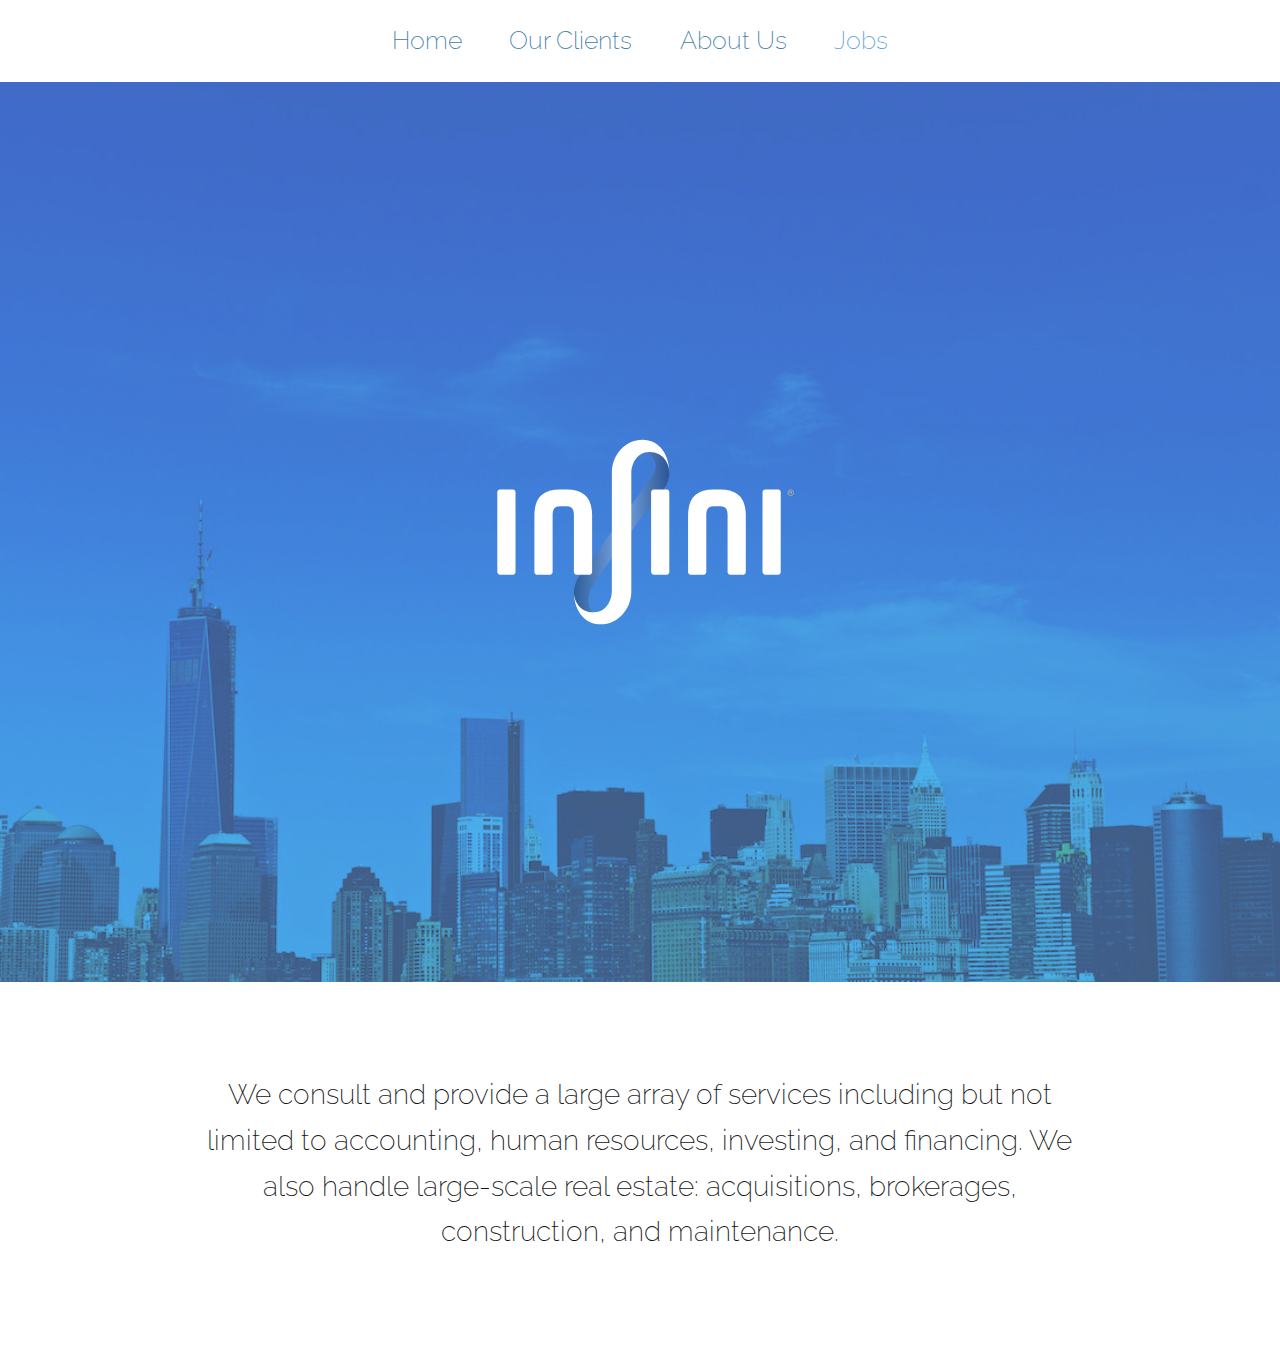
<file: index.html>
<!DOCTYPE html> <!--[if IE 8]><html class="no-js lt-ie9" lang=en><![endif]--> <!--[if gt IE 8]>><!<![endif]--> <html class=no-js lang=en> <head> <meta charset=utf-8> <meta content='width=device-width' name=viewport> <link href="css/style.css" rel=stylesheet /> <title>Infini</title> </head> <body class='animated__appear index is__background--color--blue'> <div class=traffic-light></div> <div class=body-colord> <section class=section__nav> <ul class=nav__container> <a href='/'> <li class='nav__list nav__list--color'> <h3>Home</h3> </li> </a> <a href='/clients'> <li class='nav__list nav__list--color'> <h3>Our Clients</h3> </li> </a> <a href='/about'> <li class='nav__list nav__list--color'> <h3>About Us</h3> </li> </a> <a href='/jobs'> <li class='nav__list nav__hiring'> <h3>Jobs</h3> </li> </a> </ul> </section> <section class=section__index> <div class='index__splash--container g Aligner g'> <div class='gc small-12 columns index__logo--container'> <div class='site__logo--white gc'></div> </div> </div> </section> <section class=is__background--white> <div class=row> <div class='small-10 small-offset-1 columns'> <h3 class='index__splash--description--secondary is__text--centered is__text--darker puffer puffer--top'> We consult and provide a large array of services including but not limited to accounting, human resources, investing, and financing. We also handle large-scale real estate: acquisitions, brokerages, construction, and maintenance. </h3> </div> </div> </section> <script src="js/script.js"></script> <script>
        // first, create the object that contains
        // configuration variables
        MTIConfig = {};
        
        // next, add a variable that will control
        // whether or not FOUT will be prevented
        MTIConfig.EnableCustomFOUTHandler = true // true = prevent FOUT
          // FONTS.COM ANTI FOUT END
      </script> </div> </body> </html>
</file>
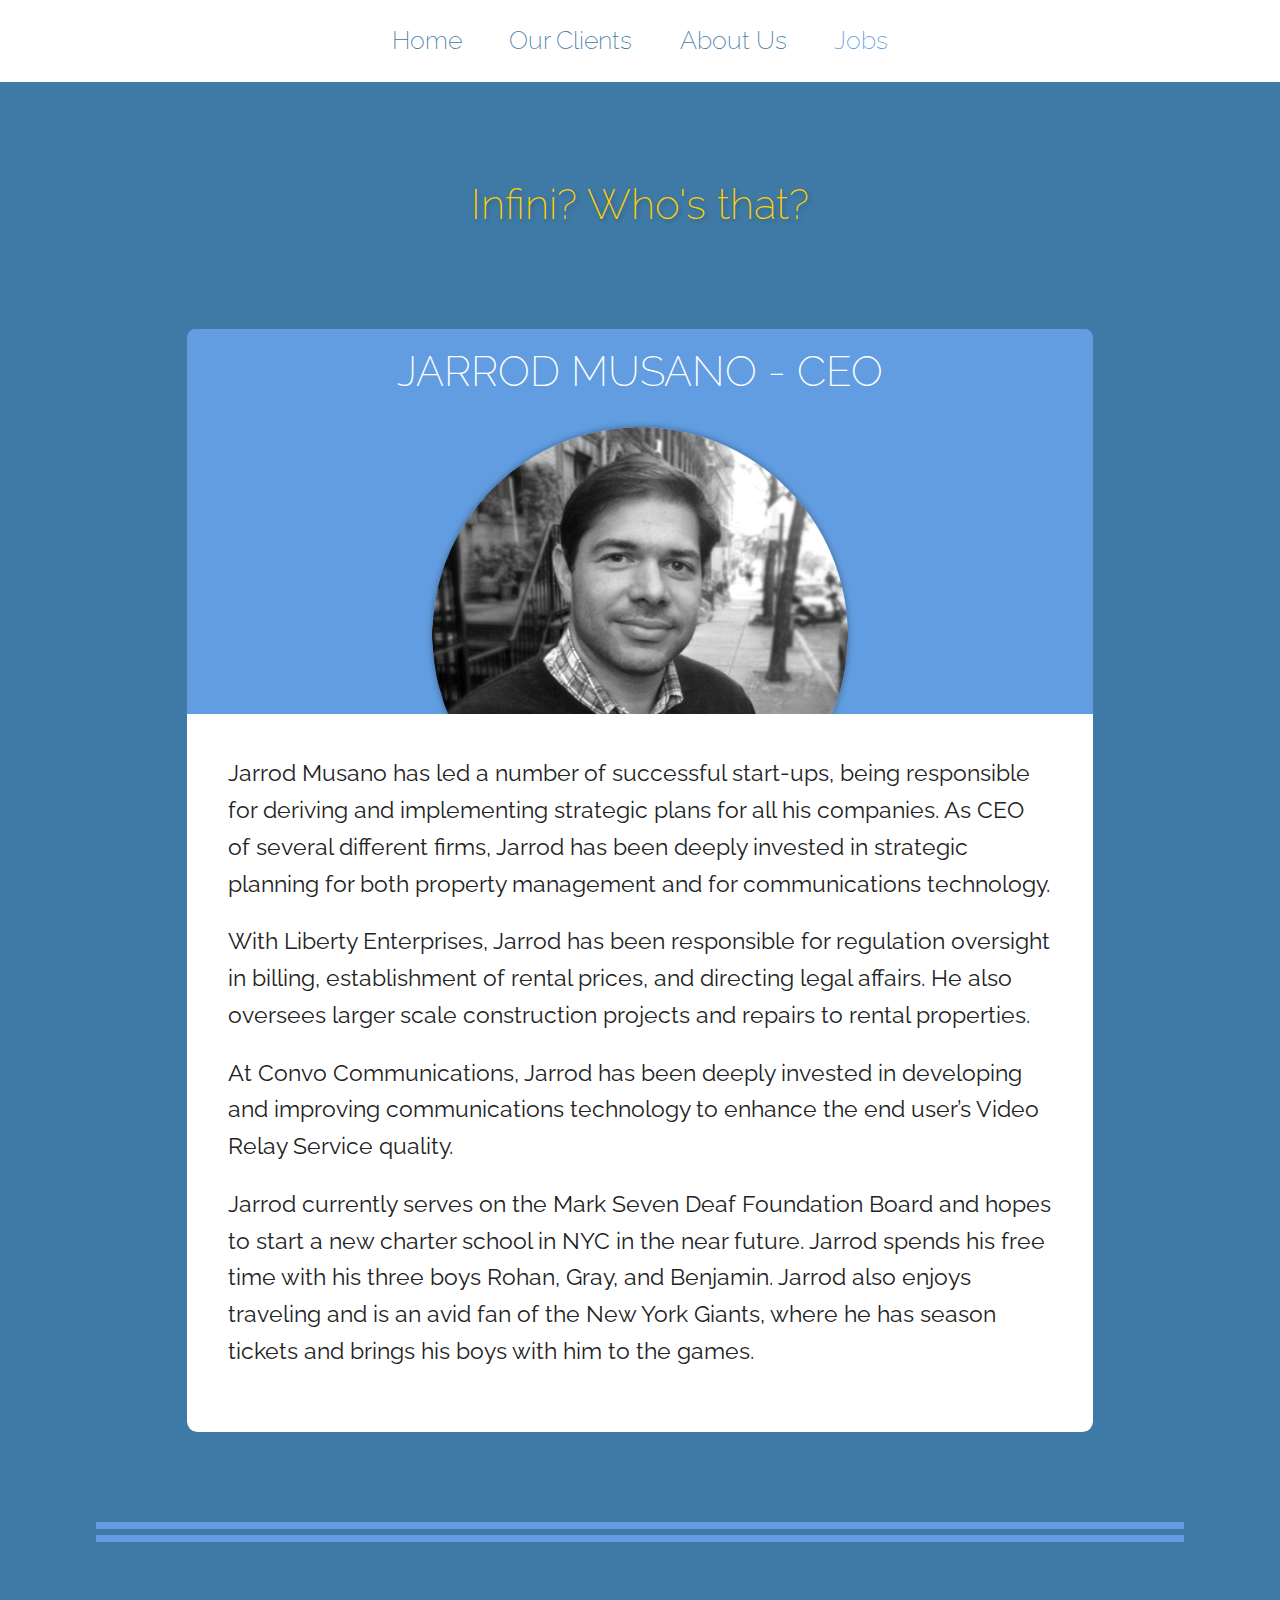
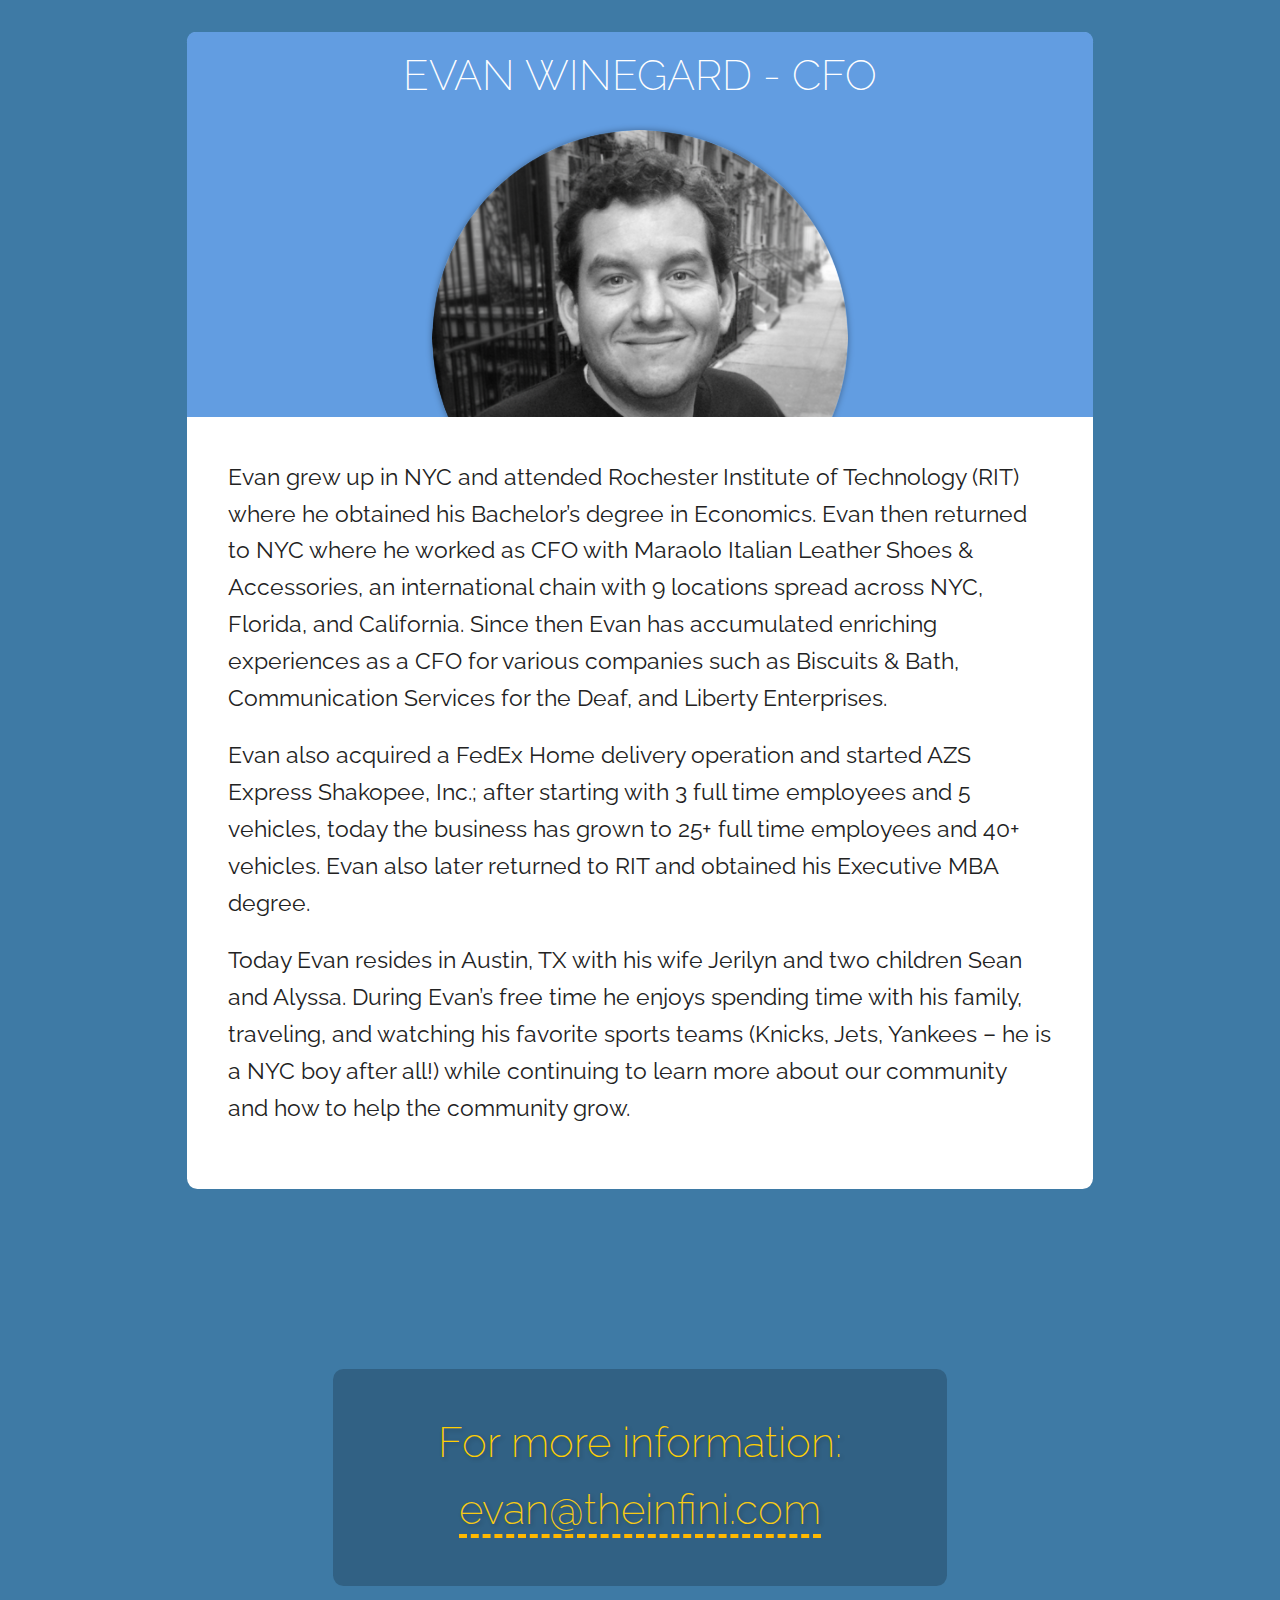
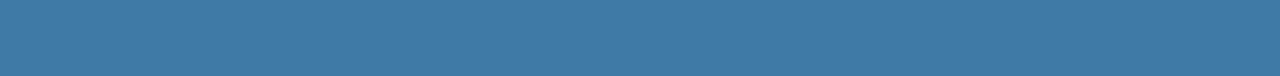
<file: about/index.html>
<!DOCTYPE html> <!--[if IE 8]><html class="no-js lt-ie9" lang=en><![endif]--> <!--[if gt IE 8]>><!<![endif]--> <html class=no-js lang=en> <head> <meta charset=utf-8> <meta content='width=device-width' name=viewport> <link href="../css/style.css" rel=stylesheet /> <title>Infini</title> </head> <body class='about about_index animated__appear is__background--color--blue'> <div class=traffic-light></div> <div class=body-colord> <section class=section__nav> <ul class=nav__container> <a href='/'> <li class='nav__list nav__list--color'> <h3>Home</h3> </li> </a> <a href='/clients'> <li class='nav__list nav__list--color'> <h3>Our Clients</h3> </li> </a> <a href='/about'> <li class='nav__list nav__list--color'> <h3>About Us</h3> </li> </a> <a href='/jobs'> <li class='nav__list nav__hiring'> <h3>Jobs</h3> </li> </a> </ul> </section> <section class=section__staff> <div class=row> <div class='small-12 columns'> <blockquote class=is__text--centered>Infini? Who's that?</blockquote> </div> </div> <div class='staff__container puffer'> <div class='staff__item staff__item--text--container'> <div class=row> <div class='small-12 columns'> <div class=staff__item--text> <figcaption>Jarrod Musano - CEO</figcaption> <div class='staff__item--image staff__jarrod'></div> </div> </div> </div> <p>Jarrod Musano has led a number of successful start-ups, being responsible for deriving and implementing strategic plans for all his companies. As CEO of several different firms, Jarrod has been deeply invested in strategic planning for both property management and for communications technology.</p> <p>With Liberty Enterprises, Jarrod has been responsible for regulation oversight in billing, establishment of rental prices, and directing legal affairs. He also oversees larger scale construction projects and repairs to rental properties.</p> <p>At Convo Communications, Jarrod has been deeply invested in developing and improving communications technology to enhance the end user’s Video Relay Service quality.</p> <p>Jarrod currently serves on the Mark Seven Deaf Foundation Board and hopes to start a new charter school in NYC in the near future. Jarrod spends his free time with his three boys Rohan, Gray, and Benjamin. Jarrod also enjoys traveling and is an avid fan of the New York Giants, where he has season tickets and brings his boys with him to the games.</p> </div> </div> <div class=row> <div class='small-12 columns is__type--fancy puffer'></div> </div> <div class=staff__container> <div class='staff__item staff__item--text--container'> <div class=row> <div class='small-12 columns'> <div class=staff__item--text> <figcaption>Evan Winegard - CFO</figcaption> <div class='staff__item--image staff__evan'></div> </div> </div> </div> <p>Evan grew up in NYC and attended Rochester Institute of Technology (RIT) where he obtained his Bachelor’s degree in Economics. Evan then returned to NYC where he worked as CFO with Maraolo Italian Leather Shoes &amp; Accessories, an international chain with 9 locations spread across NYC, Florida, and California. Since then Evan has accumulated enriching experiences as a CFO for various companies such as Biscuits &amp; Bath, Communication Services for the Deaf, and Liberty Enterprises.</p> <p>Evan also acquired a FedEx Home delivery operation and started AZS Express Shakopee, Inc.; after starting with 3 full time employees and 5 vehicles, today the business has grown to 25+ full time employees and 40+ vehicles. Evan also later returned to RIT and obtained his Executive MBA degree.</p> <p>Today Evan resides in Austin, TX with his wife Jerilyn and two children Sean and Alyssa. During Evan’s free time he enjoys spending time with his family, traveling, and watching his favorite sports teams (Knicks, Jets, Yankees – he is a NYC boy after all!) while continuing to learn more about our community and how to help the community grow.</p> </div> </div> <div class=row> <div class='small-12 columns puffer'></div> </div> </section> <section class=with__padding--bottom> <div class='small-12 columns'> <blockquote class='is__text--centered contact__bubble'> For more information: <a class=is__text--color--yellow href='mailto:evan@theinfini.com'>evan@theinfini.com</a> </blockquote> </div> </section> <script src="../js/script.js"></script> <script>
        // first, create the object that contains
        // configuration variables
        MTIConfig = {};
        
        // next, add a variable that will control
        // whether or not FOUT will be prevented
        MTIConfig.EnableCustomFOUTHandler = true // true = prevent FOUT
          // FONTS.COM ANTI FOUT END
      </script> </div> </body> </html>
</file>
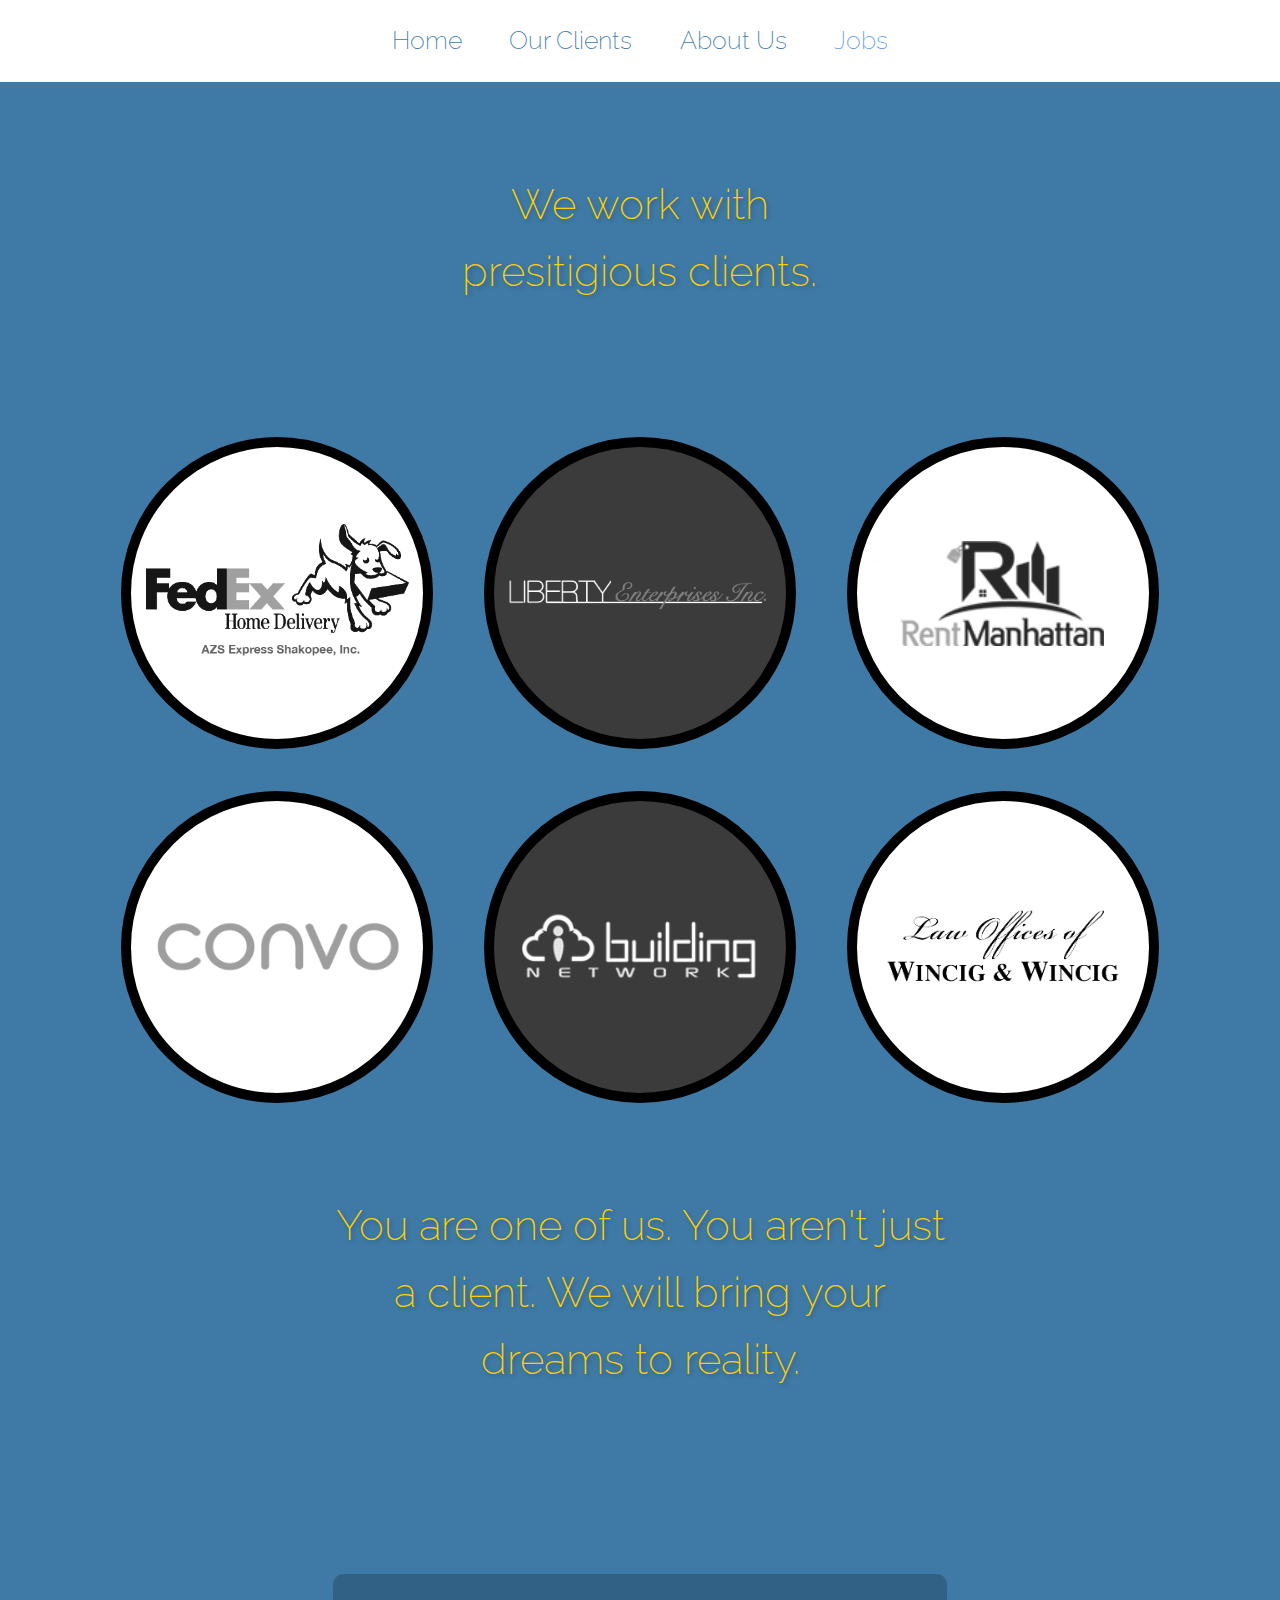
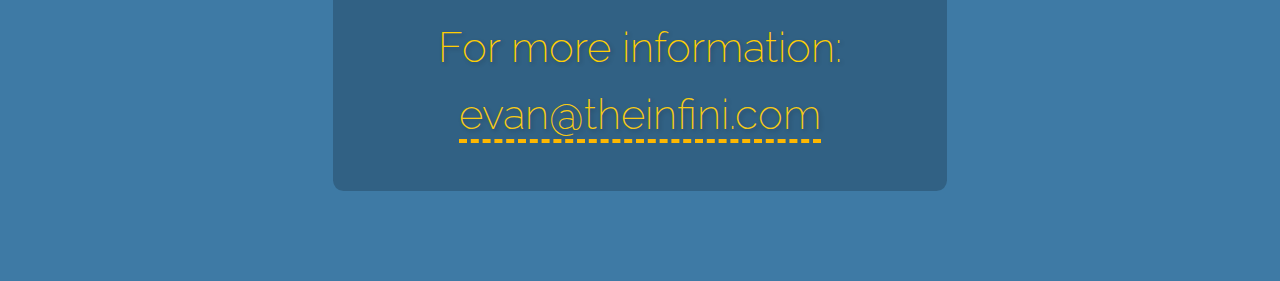
<file: clients/index.html>
<!DOCTYPE html>
      <!--[if IE 8]><html class="no-js lt-ie9" lang=en><![endif]--> <!--[if gt IE 8]>><!<![endif]-->
      <html class=no-js lang=en>
      <head>
        <meta charset=utf-8>
        <meta content='width=device-width' name=viewport>
        <link href="../css/style.css" rel=stylesheet />
        <title>Infini</title>
        </head>
        <body class='animated__appear clients clients_index is__background--color--blue'>
          <div class=traffic-light></div>
          <div class=body-colord>
            <section class=section__nav>
            <ul class=nav__container>
              <a href='/'> <li class='nav__list nav__list--color'> <h3>Home</h3> </li> </a>
              <a href='/clients'> <li class='nav__list nav__list--color'> <h3>Our Clients</h3> </li> </a>
              <a href='/about'> <li class='nav__list nav__list--color'> <h3>About Us</h3> </li> </a>
              <a href='/jobs'> <li class='nav__list nav__hiring'> <h3>Jobs</h3> </li> </a>
              </ul>
              </section>
              <section class=section__clients>
                <div class=row>
                  <div class='small-10 columns small-offset-1'>
                    <blockquote class=is__text--centered>We work with presitigious clients.</blockquote>
                  </div>
                  <div class=client__item> <a href='//www.fedex.com/us/fedex/shippingservices/package/home_delivery.html' target=_blank> <figure class='is__border--lightblue client__fedex'></figure> </a> </div>
                  <div class=client__item> <a href='//www.libertymgmt.com/' target=_blank> <figure class='is__border--lightblue client__liberty hover__dark'></figure> </a> </div>
                  <div class=client__item> <a href='//rentmanhattan.com/' target=_blank> <figure class='is__border--lightblue client__manhattan'></figure> </a> </div>
                  <div class=client__item> <a href='//convorelay.com' target=_blank> <figure class='is__border--lightblue client__convo'></figure> </a> </div>
                  <div class=client__item> <a href='//www.ibuilding.net/' target=_blank> <figure class='is__border--lightblue client__building hover__dark'></figure> </a> </div>
                  <div class=client__item> <a href='//www.wincig.com/' target=_blank> <figure class='is__border--lightblue client__wincig'></figure> </a> </div>
                  <div class=client__item> <a href='//www.tcsassociates.com/' target=_blank> <figure class='is__border--lightblue client__tcs'></figure> </a> </div>
                </div>
              </section>
              <section class=with__padding--top>
                <div class=row>
                  <div class='small-12 columns'>
                    <blockquote class=is__text--centered> You are one of us. You aren't just a client. We will bring your dreams to reality. </blockquote>
                  </div>
                </div>
              </section>
              <section class=with__padding--bottom>
                <div class='small-12 columns'>
                  <blockquote class='is__text--centered contact__bubble'> For more information: <a class=is__text--color--yellow href='mailto:evan@theinfini.com'>evan@theinfini.com</a> </blockquote>
                </div>
              </section>
              <script src="../js/script.js"></script>
              <script>
              // first, create the object that contains
              // configuration variables
              MTIConfig = {};

              // next, add a variable that will control
              // whether or not FOUT will be prevented
              MTIConfig.EnableCustomFOUTHandler = true // true = prevent FOUT
                // FONTS.COM ANTI FOUT END
            </script> </div> </body> </html>
</file>
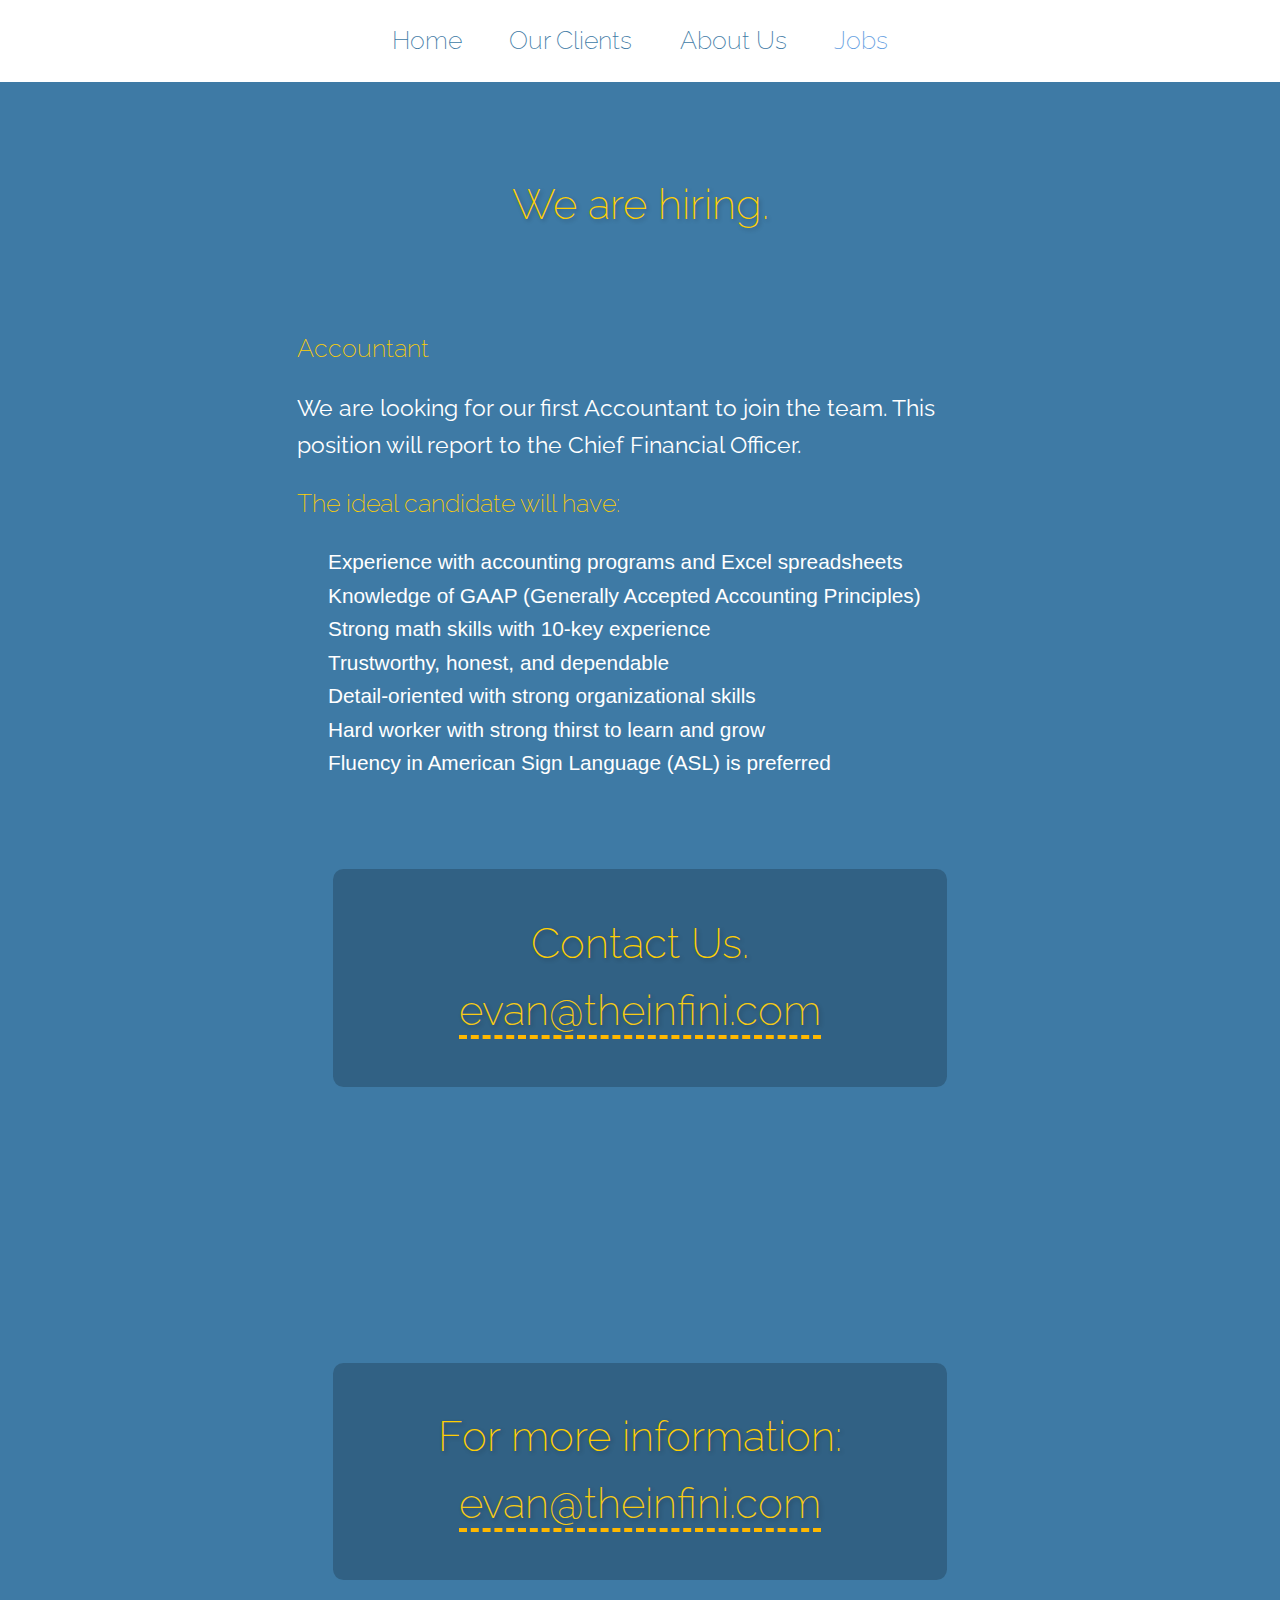
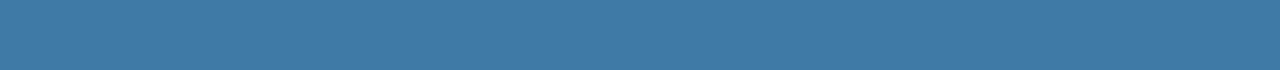
<file: jobs-acct/index.html>
<!DOCTYPE html> <!--[if IE 8]><html class="no-js lt-ie9" lang=en><![endif]--> <!--[if gt IE 8]>><!<![endif]--> <html class=no-js lang=en> <head> <meta charset=utf-8> <meta content='width=device-width' name=viewport> <link href="../css/style.css" rel=stylesheet /> <title>Infini</title> </head> <body class='animated__appear is__background--color--blue jobs-acct jobs-acct_index'> <div class=traffic-light></div> <div class=body-colord> <section class=section__nav> <ul class=nav__container> <a href='/'> <li class='nav__list nav__list--color'> <h3>Home</h3> </li> </a> <a href='/clients'> <li class='nav__list nav__list--color'> <h3>Our Clients</h3> </li> </a> <a href='/about'> <li class='nav__list nav__list--color'> <h3>About Us</h3> </li> </a> <a href='/jobs'> <li class='nav__list nav__hiring'> <h3>Jobs</h3> </li> </a> </ul> </section> <section class='section__staff with__padding--bottom'> <div class=row> <div class='small-12 columns'> <blockquote class=is__text--centered>We are hiring.</blockquote> </div> </div> <div class=row> <div class='small-12 large-8 columns large-offset-2'> <h3 class=is__text--color--canary> Accountant </h3> <div class=is__text--white> <p>We are looking for our first Accountant to join the team. This position will report to the Chief Financial Officer.</p> </div> </div> <div class='small-12 large-8 columns large-offset-2'> <h3 class=is__text--color--canary> The ideal candidate will have: </h3> <div class=is__text--white> <ul> <li>Experience with accounting programs and Excel spreadsheets</li> <li>Knowledge of GAAP (Generally Accepted Accounting Principles)</li> <li>Strong math skills with 10-key experience</li> <li>Trustworthy, honest, and dependable</li> <li>Detail-oriented with strong organizational skills</li> <li>Hard worker with strong thirst to learn and grow</li> <li>Fluency in American Sign Language (ASL) is preferred</li> </ul> </div> </div> <div class='small-12 columns'> <blockquote class='is__text--centered contact__bubble'> Contact Us. <a class=is__text--color--yellow href='mailto:evan@theinfini.com'>evan@theinfini.com</a> </blockquote> </div> </div> </section> <section class=with__padding--bottom> <div class='small-12 columns'> <blockquote class='is__text--centered contact__bubble'> For more information: <a class=is__text--color--yellow href='mailto:evan@theinfini.com'>evan@theinfini.com</a> </blockquote> </div> </section> <script src="../js/script.js"></script> <script>
        // first, create the object that contains
        // configuration variables
        MTIConfig = {};
        
        // next, add a variable that will control
        // whether or not FOUT will be prevented
        MTIConfig.EnableCustomFOUTHandler = true // true = prevent FOUT
          // FONTS.COM ANTI FOUT END
      </script> </div> </body> </html>
</file>
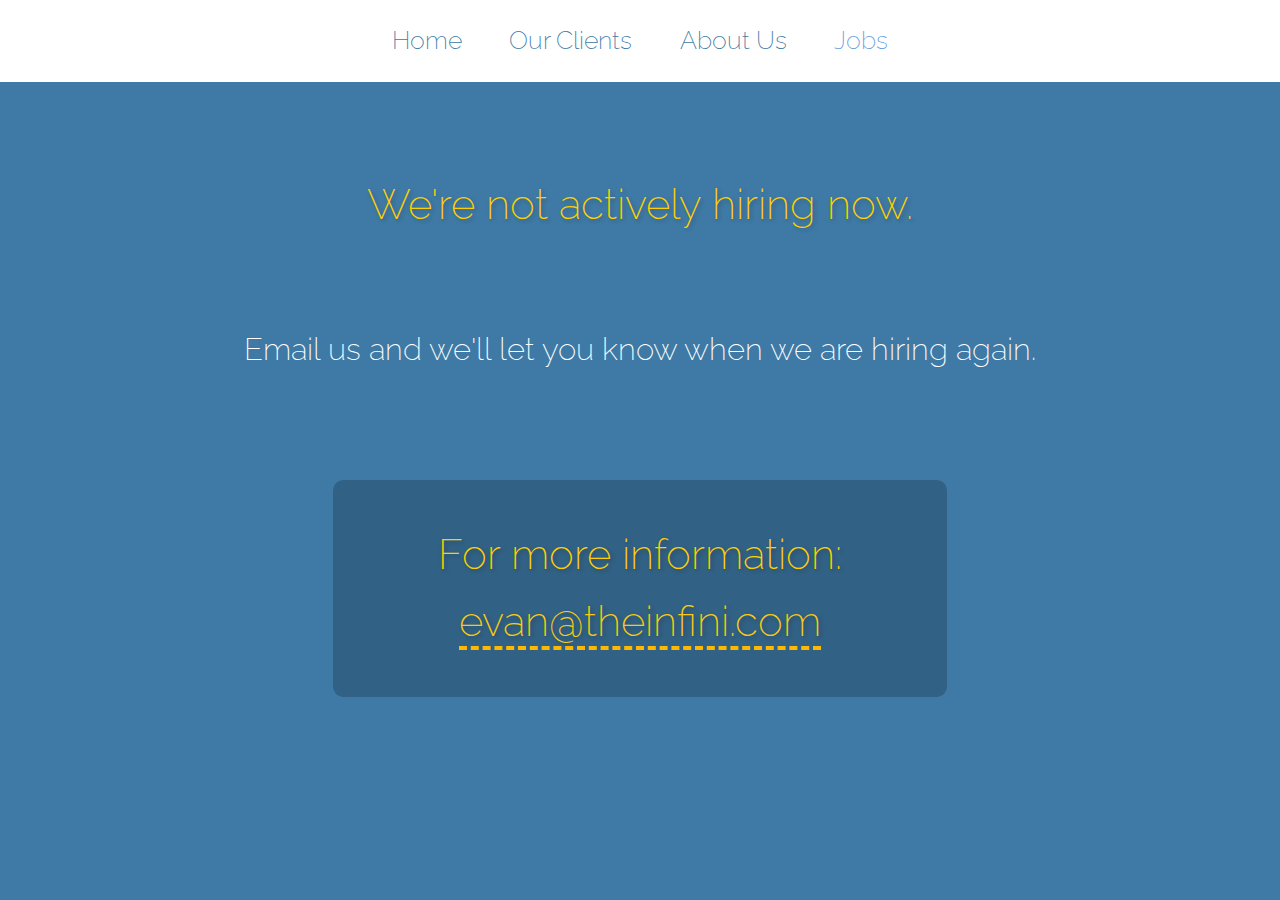
<file: jobs-none/index.html>
<!DOCTYPE html> <!--[if IE 8]><html class="no-js lt-ie9" lang=en><![endif]--> <!--[if gt IE 8]>><!<![endif]--> <html class=no-js lang=en> <head> <meta charset=utf-8> <meta content='width=device-width' name=viewport> <link href="../css/style.css" rel=stylesheet /> <title>Infini</title> </head> <body class='animated__appear is__background--color--blue jobs-none jobs-none_index'> <div class=traffic-light></div> <div class=body-colord> <section class=section__nav> <ul class=nav__container> <a href='/'> <li class='nav__list nav__list--color'> <h3>Home</h3> </li> </a> <a href='/clients'> <li class='nav__list nav__list--color'> <h3>Our Clients</h3> </li> </a> <a href='/about'> <li class='nav__list nav__list--color'> <h3>About Us</h3> </li> </a> <a href='/jobs'> <li class='nav__list nav__hiring'> <h3>Jobs</h3> </li> </a> </ul> </section> <section class=section__staff> <div class=row> <div class='small-12 columns'> <blockquote class=is__text--centered>We're not actively hiring now.</blockquote> <h2 class='is__text--centered is__text--white'>Email us and we'll let you know when we are hiring again.</h2> </div> </div> </section> <section class=with__padding--bottom> <div class='small-12 columns'> <blockquote class='is__text--centered contact__bubble'> For more information: <a class=is__text--color--yellow href='mailto:evan@theinfini.com'>evan@theinfini.com</a> </blockquote> </div> </section> <script src="../js/script.js"></script> <script>
        // first, create the object that contains
        // configuration variables
        MTIConfig = {};
        
        // next, add a variable that will control
        // whether or not FOUT will be prevented
        MTIConfig.EnableCustomFOUTHandler = true // true = prevent FOUT
          // FONTS.COM ANTI FOUT END
      </script> </div> </body> </html>
</file>
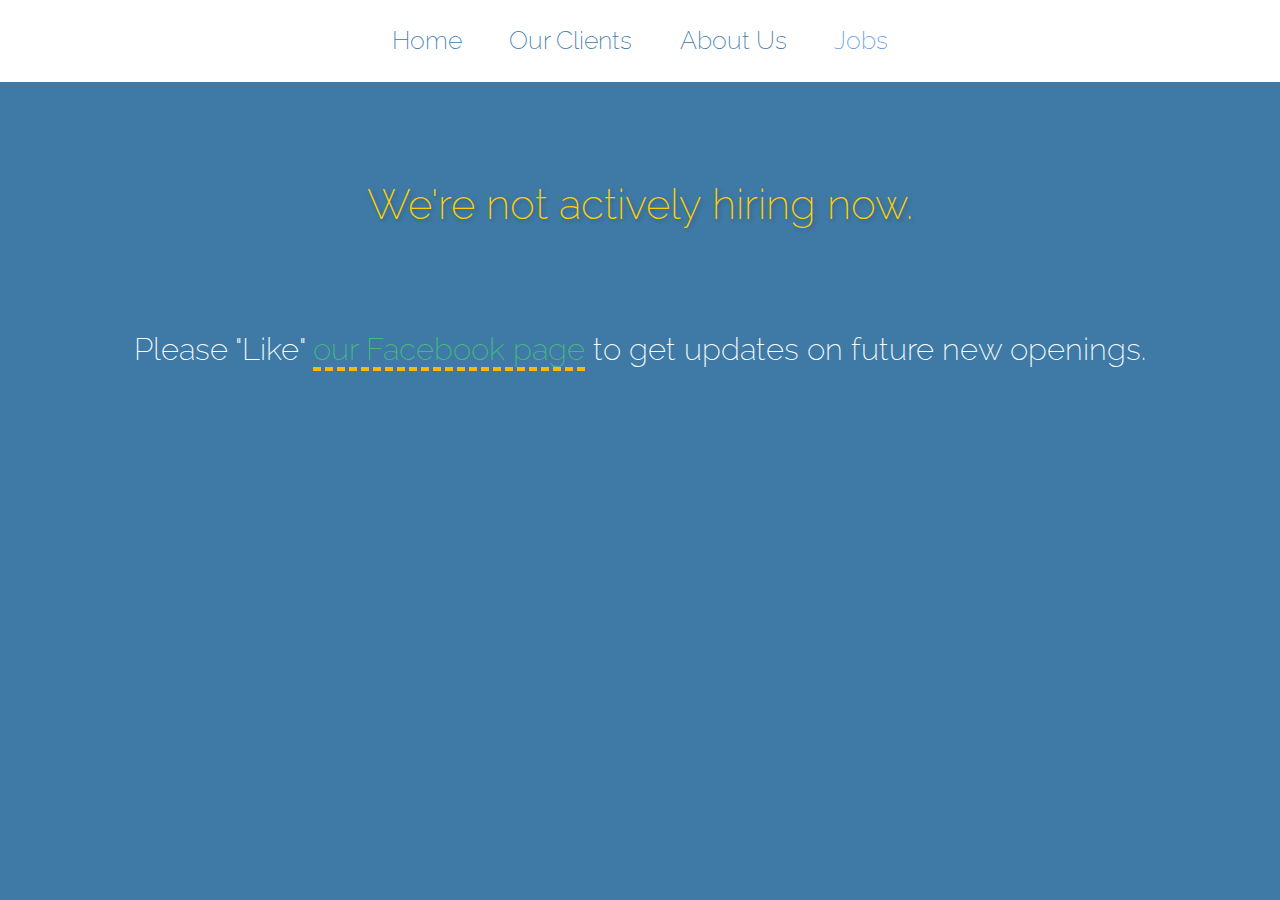
<file: jobs/index.html>
<!DOCTYPE html> <!--[if IE 8]><html class="no-js lt-ie9" lang=en><![endif]--> <!--[if gt IE 8]>><!<![endif]-->
<html class=no-js lang=en>
<head>
    <meta charset=utf-8>
    <meta content='width=device-width' name=viewport>
    <link href="../css/style.css" rel=stylesheet />
    <title>Infini</title>
  </head>
  <body class='animated__appear is__background--color--blue jobs jobs_index'>
    <div class=traffic-light></div>
    <div class=body-colord>
      <section class=section__nav>
        <ul class=nav__container>
          <a href='/'> <li class='nav__list nav__list--color'> <h3>Home</h3> </li> </a>
          <a href='/clients'> <li class='nav__list nav__list--color'> <h3>Our Clients</h3> </li> </a>
          <a href='/about'> <li class='nav__list nav__list--color'> <h3>About Us</h3> </li> </a>
          <a href='/jobs'> <li class='nav__list nav__hiring'> <h3>Jobs</h3> </li> </a>
        </ul>
      </section>
    <section class=section__staff>
      <div class=row>
        <div class='small-12 columns'>
          <blockquote class=is__text--centered>We're not actively hiring now.</blockquote>
          <h2 class='is__text--centered is__text--white'>Please "Like" <a href="https://www.facebook.com/InfiniConsulting" target="_blank">our
            Facebook page</a> to get updates on future new openings.</h2>
        </div>
      </div>
    </section>
              <script src="../js/script.js"></script>
              <script>
        // first, create the object that contains
        // configuration variables
        MTIConfig = {};

        // next, add a variable that will control
        // whether or not FOUT will be prevented
        MTIConfig.EnableCustomFOUTHandler = true // true = prevent FOUT
          // FONTS.COM ANTI FOUT END
      </script>
      </div>
      </body>
      </html>
</file>
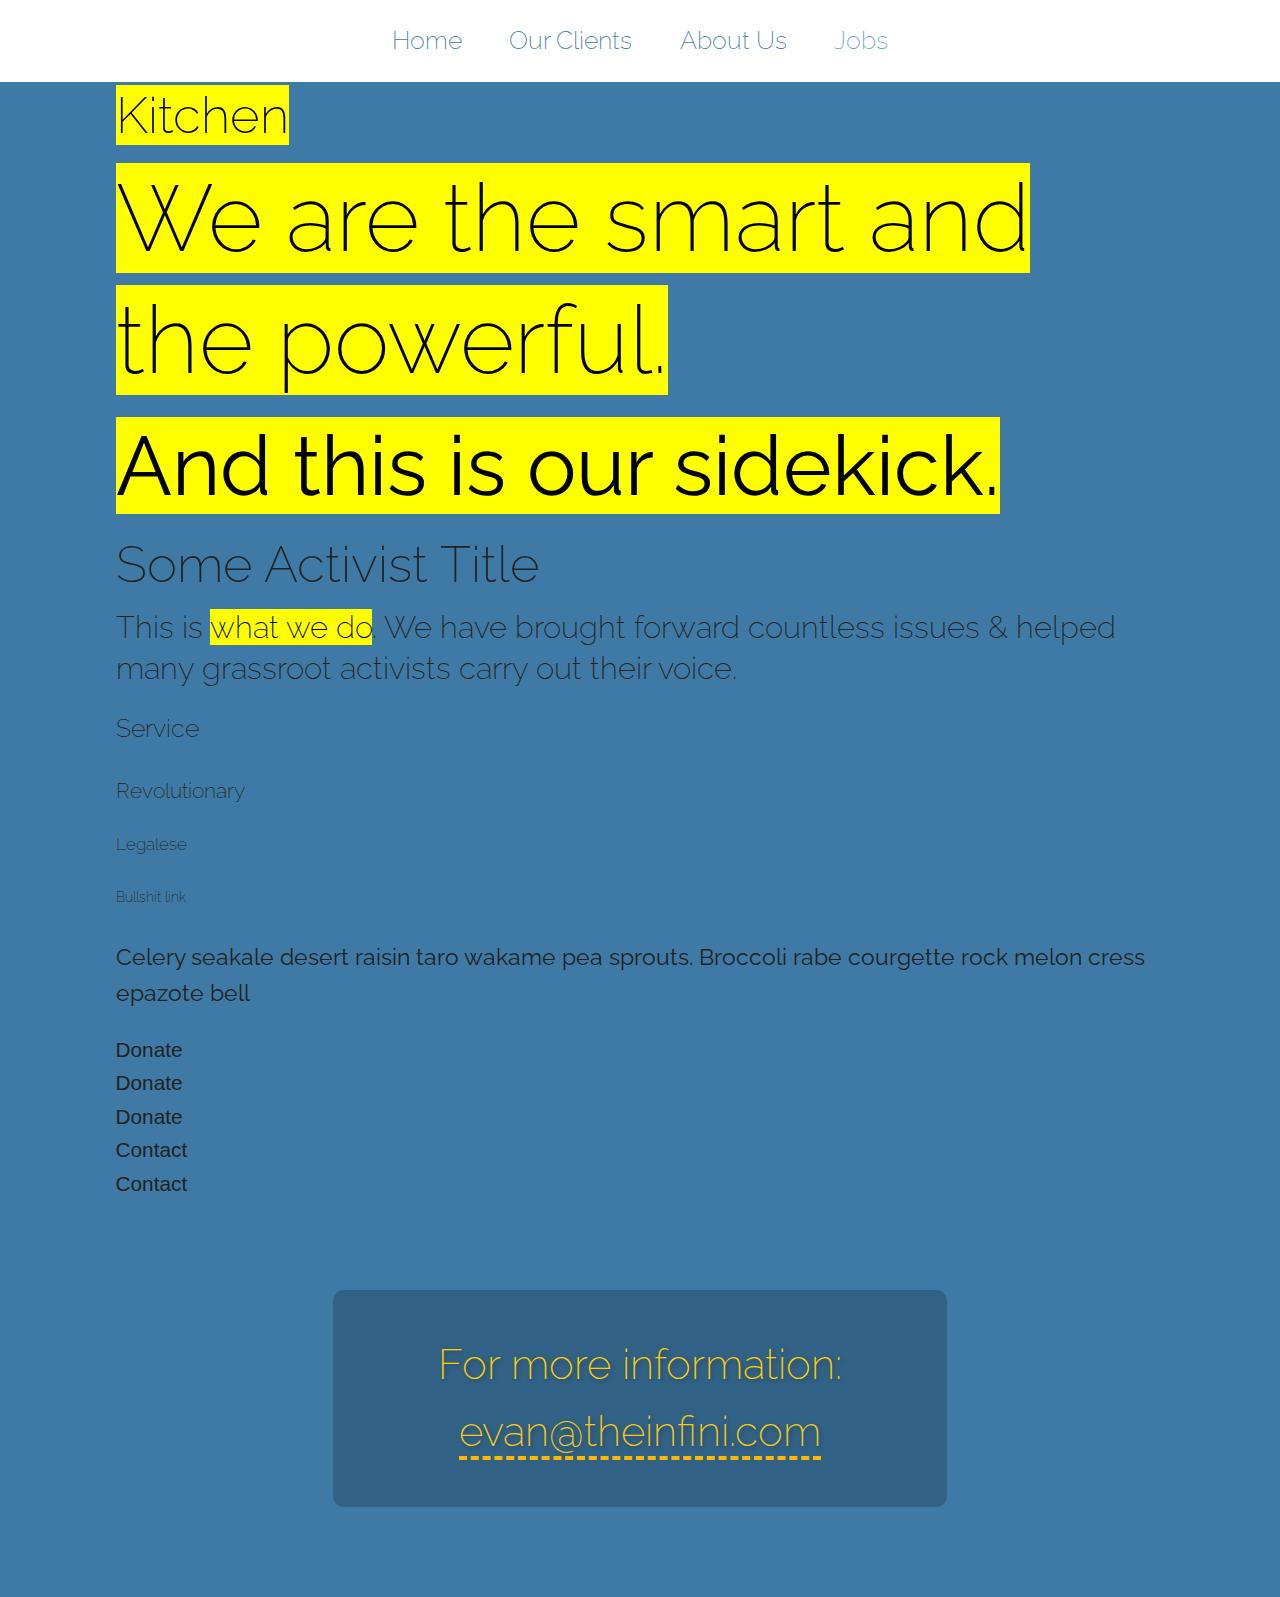
<file: kitchen/index.html>
<!DOCTYPE html> <!--[if IE 8]><html class="no-js lt-ie9" lang=en><![endif]--> <!--[if gt IE 8]>><!<![endif]--> <html class=no-js lang=en> <head> <meta charset=utf-8> <meta content='width=device-width' name=viewport> <link href="../css/style.css" rel=stylesheet /> <title>Infini</title> </head> <body class='animated__appear is__background--color--blue kitchen kitchen_index'> <div class=traffic-light></div> <div class=body-colord> <section class=section__nav> <ul class=nav__container> <a href='/'> <li class='nav__list nav__list--color'> <h3>Home</h3> </li> </a> <a href='/clients'> <li class='nav__list nav__list--color'> <h3>Our Clients</h3> </li> </a> <a href='/about'> <li class='nav__list nav__list--color'> <h3>About Us</h3> </li> </a> <a href='/jobs'> <li class='nav__list nav__hiring'> <h3>Jobs</h3> </li> </a> </ul> </section> <section class='section-splash__box block-introtext'> <div class=row> <div class='small-12 columns'> <h1> <mark> Kitchen </mark> </h1> </div> <div class='small-12 columns'> <h1 class=giga> <mark> We are the smart and the powerful. </mark> </h1> <h1 class=mega> <mark class=is__text--medium> And this is our sidekick. </mark> </h1> </div> </div> </section> <section class=content-color> <div class=row> <div class='small-12 columns'> <h1>Some Activist Title</h1> <h2>This is <mark>what we do</mark>. We have brought forward countless issues &amp; helped many grassroot activists carry out their voice.</h2> <h3>Service</h3> <h4>Revolutionary</h4> <h5>Legalese</h5> <h6>Bullshit link</h6> </div> <div class='small-12 columns'> <p>Celery seakale desert raisin taro wakame pea sprouts. Broccoli rabe courgette rock melon cress epazote bell</p> </div> <div class='small-12 columns'> <div class='button tiny disabled'>Donate</div> <div class='button small disabled'>Donate</div> <div class='button secondary'>Donate</div> <div class='button secondary'>Contact</div> <div class='button radius success'>Contact</div> </div> </div> </section> <section class=with__padding--bottom> <div class='small-12 columns'> <blockquote class='is__text--centered contact__bubble'> For more information: <a class=is__text--color--yellow href='mailto:evan@theinfini.com'>evan@theinfini.com</a> </blockquote> </div> </section> <script src="../js/script.js"></script> <script>
        // first, create the object that contains
        // configuration variables
        MTIConfig = {};
        
        // next, add a variable that will control
        // whether or not FOUT will be prevented
        MTIConfig.EnableCustomFOUTHandler = true // true = prevent FOUT
          // FONTS.COM ANTI FOUT END
      </script> </div> </body> </html>
</file>
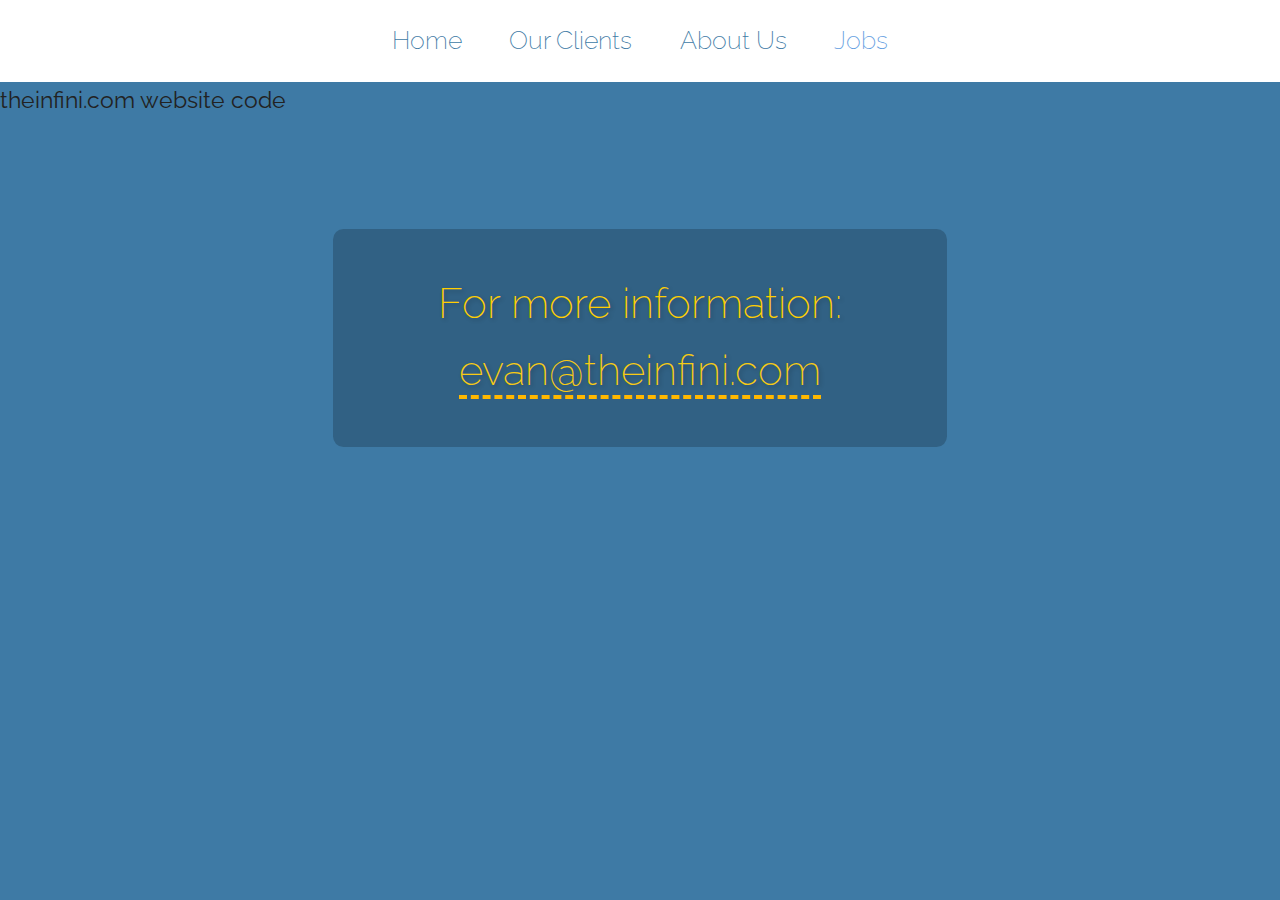
<file: README/index.html>
<!DOCTYPE html> <!--[if IE 8]><html class="no-js lt-ie9" lang=en><![endif]--> <!--[if gt IE 8]>><!<![endif]--> <html class=no-js lang=en> <head> <meta charset=utf-8> <meta content='width=device-width' name=viewport> <link href="../css/style.css" rel=stylesheet /> <title>Infini</title> </head> <body class='README README_index animated__appear is__background--color--blue'> <div class=traffic-light></div> <div class=body-colord> <section class=section__nav> <ul class=nav__container> <a href='/'> <li class='nav__list nav__list--color'> <h3>Home</h3> </li> </a> <a href='/clients'> <li class='nav__list nav__list--color'> <h3>Our Clients</h3> </li> </a> <a href='/about'> <li class='nav__list nav__list--color'> <h3>About Us</h3> </li> </a> <a href='/jobs'> <li class='nav__list nav__hiring'> <h3>Jobs</h3> </li> </a> </ul> </section> <p>theinfini.com website code</p> <section class=with__padding--bottom> <div class='small-12 columns'> <blockquote class='is__text--centered contact__bubble'> For more information: <a class=is__text--color--yellow href='mailto:evan@theinfini.com'>evan@theinfini.com</a> </blockquote> </div> </section> <script src="../js/script.js"></script> <script>
        // first, create the object that contains
        // configuration variables
        MTIConfig = {};
        
        // next, add a variable that will control
        // whether or not FOUT will be prevented
        MTIConfig.EnableCustomFOUTHandler = true // true = prevent FOUT
          // FONTS.COM ANTI FOUT END
      </script> </div> </body> </html>
</file>
